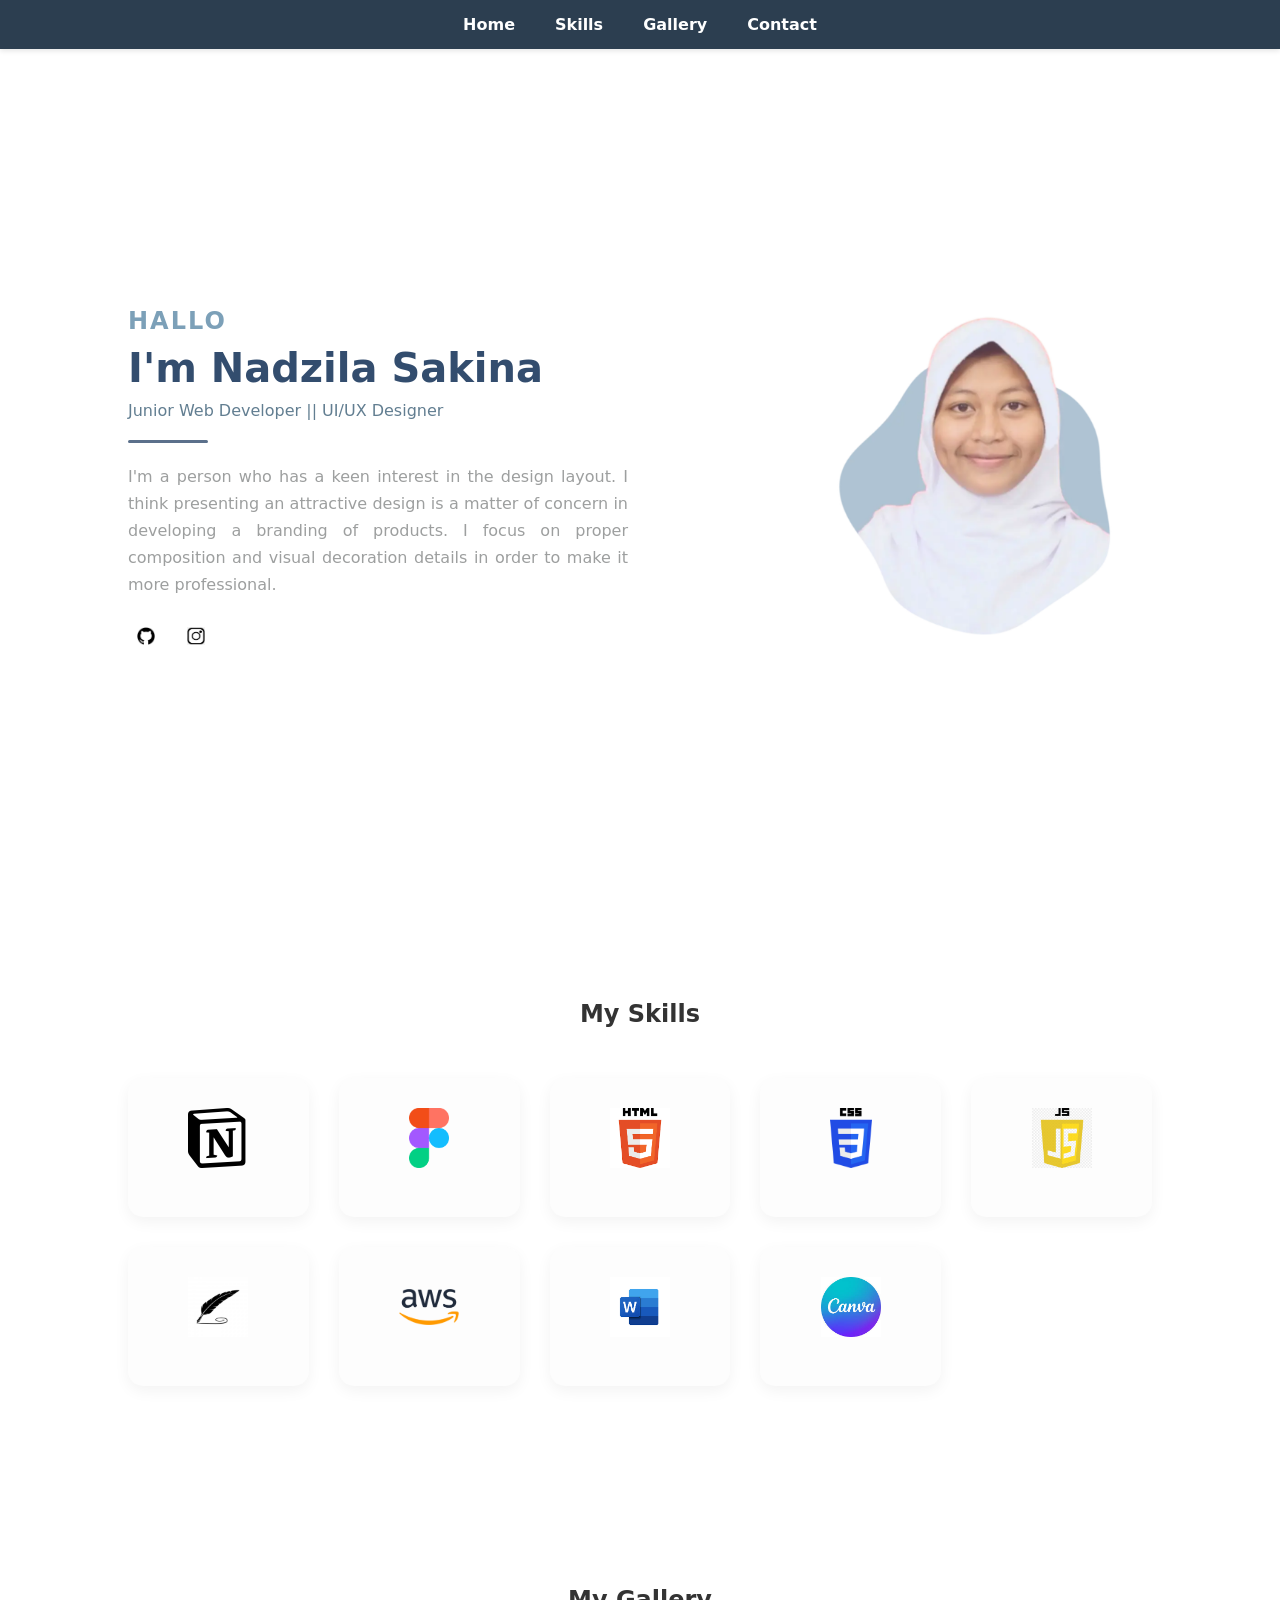
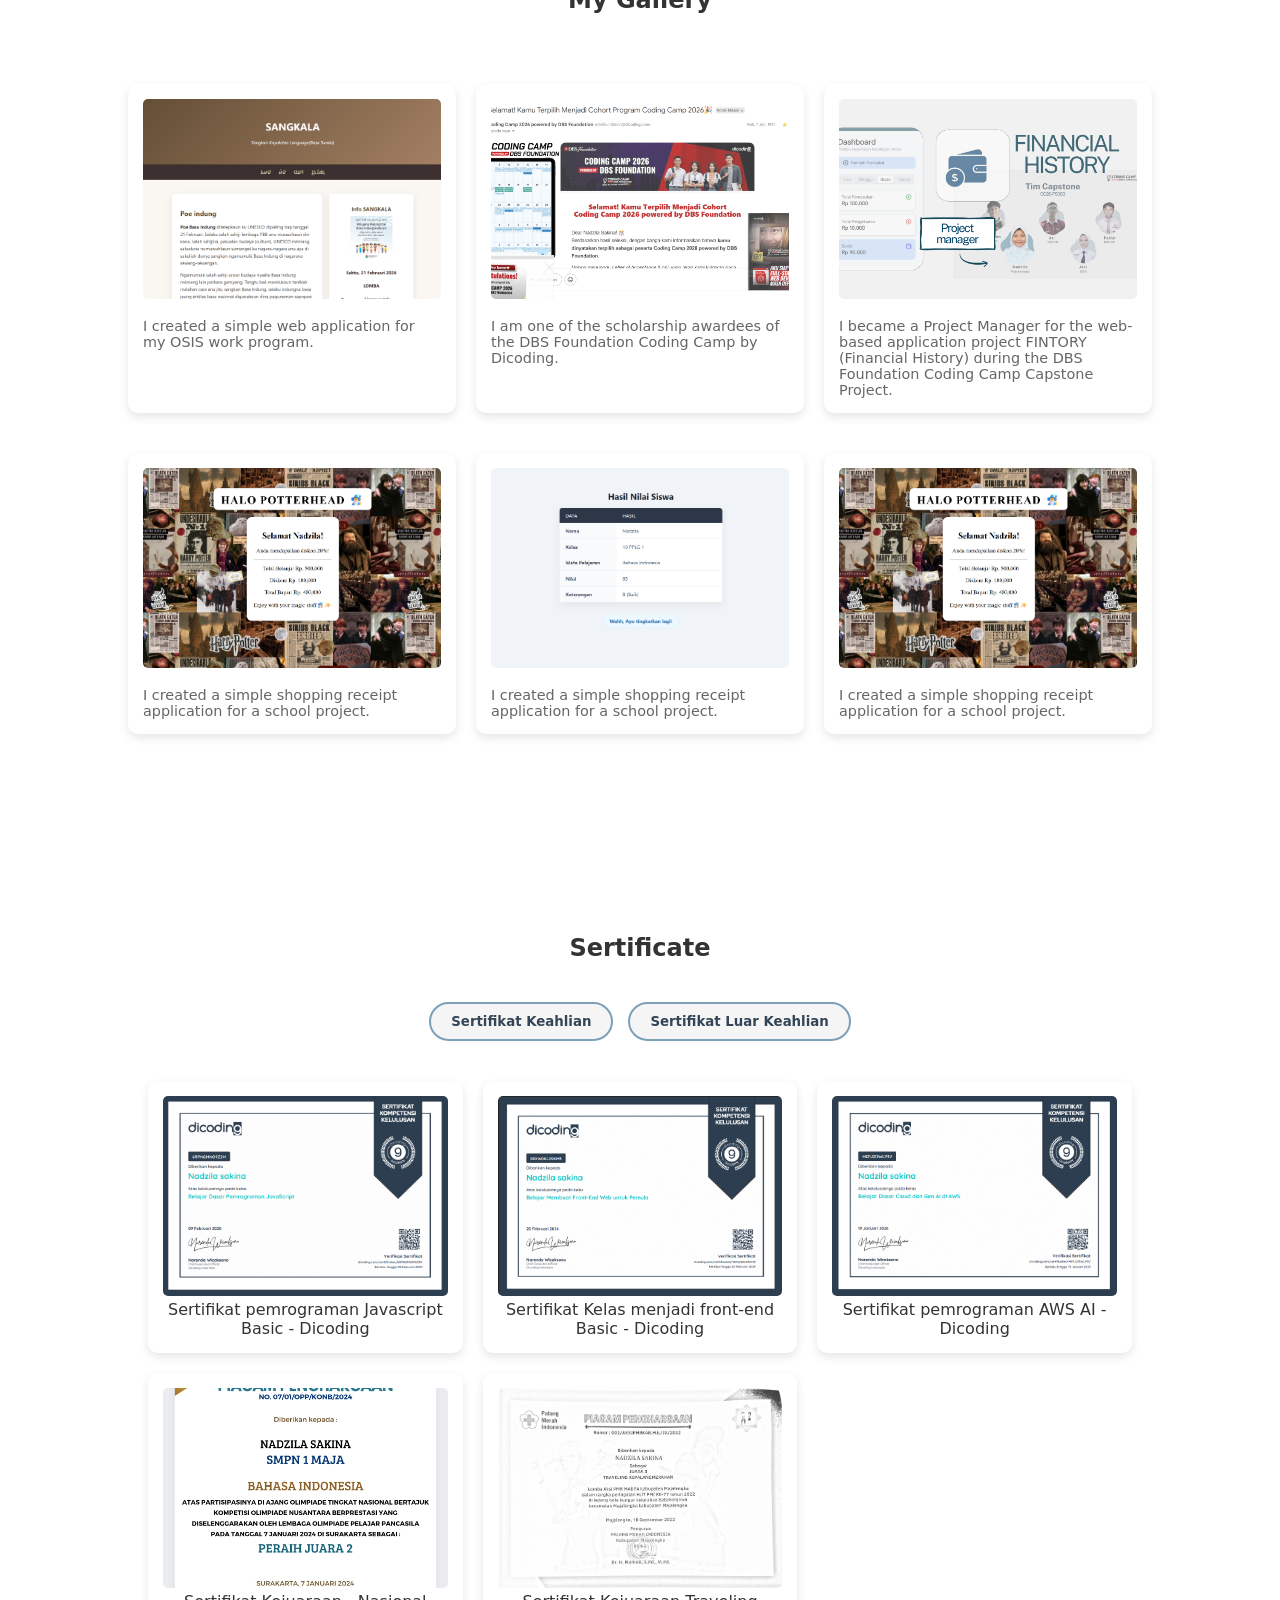
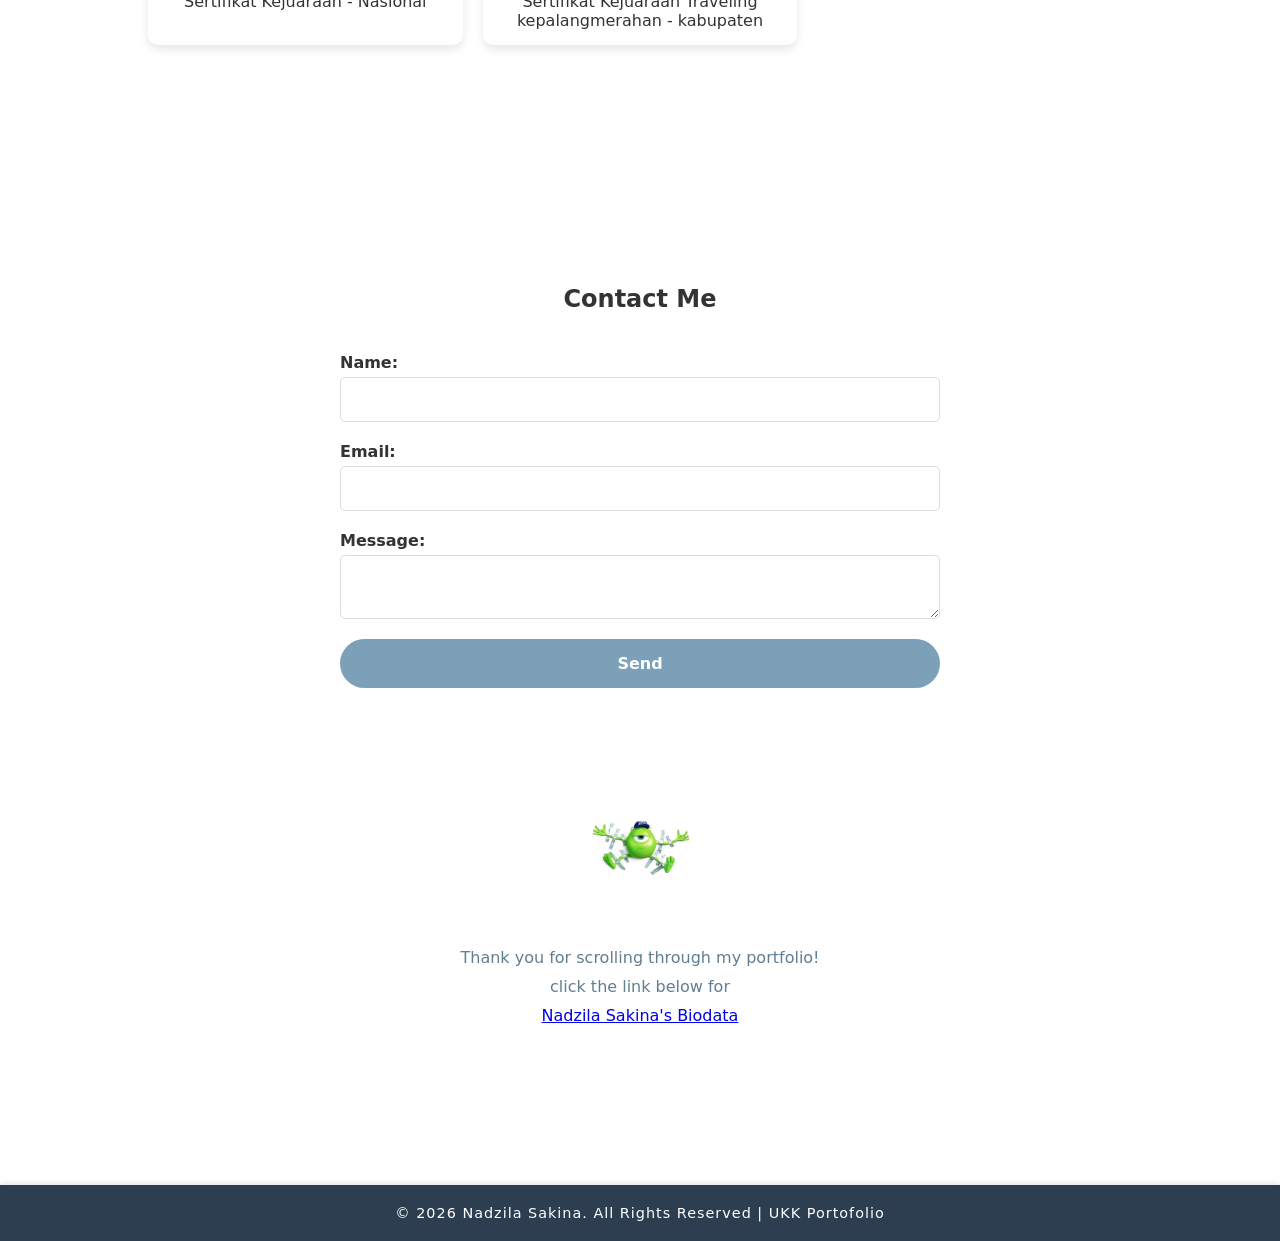
<file: index.html>
<!DOCTYPE html>
<html lang="en">

<head>
    <meta charset="UTF-8">
    <meta name="viewport" content="width=device-width, initial-scale=1.0">
    <title>Portofolio Nadzila</title>
    <link rel="stylesheet" href="style.css">
</head>

<body>
    <nav class="navbar">
        <ul>
            <li><a href="#home">Home</a></li>
            <li><a href="#skill">Skills</a></li>
            <li><a href="#gallery">Gallery</a></li>
            <li><a href="#contact">Contact</a></li>
        </ul>
    </nav>
    <section id="home" class="hero-section">
        <div class="hero-content">
            <h2 class="hallo-text">Hallo</h2>
            <h1 class="main-name">I'm Nadzila Sakina</h1>
            <p class="job-title">Junior Web Developer || UI/UX Designer</p>
            <hr class="separator-line">

            <p class="hero-description">
                I'm a person who has a keen interest in the design layout. I think presenting an attractive design
                is a matter of concern in developing a branding of products. I focus on proper composition and
                visual decoration details in order to make it more professional.
            </p>

            <div class="media-social">
                <a href="https://github.com/sndzilaa/" target="_blank">
                    <img src="GitHub-logo.png" alt="GitHub Logo">
                </a>
                <a href="https://www.instagram.com/snndzl_/" target="_blank">
                    <img src="instagram-icons.png" alt="Instagram Logo">
                </a>
            </div>
        </div>
        <div class="hero-image-container">
            <img src="Profil.png" alt="Nadzila Sakina" class="profile-img">
        </div>
    </section>
    </section>
    <section id="skill">
        <h2>My Skills</h2>
        <div class="skills-container">
            <div class="skill-card">
                <img src="Notion-logo.svg.png" alt="Notion Logo">
            </div>
            <div class="skill-card">
                <img src="Figma-logo.svg.png" alt="Figma Logo">
            </div>
            <div class="skill-card">
                <img src="HTML.png" alt="HTML Logo">
            </div>
            <div class="skill-card">
                <img src="CSS-Logo.png" alt="CSS Logo">
            </div>
            <div class="skill-card">
                <img src="js-logo.png" alt="JavaScript Logo">
            </div>
            <div class="skill-card">
                <img src="28cd1498911e84b2a590cbad6537129b.jpg" alt="writing Logo">
            </div>
            <div class="skill-card">
                <img src="Amazon.png" alt="Amazon Logo">
            </div>
            <div class="skill-card">
                <img src="Word.png" alt="Word Logo">
            </div>
            <div class="skill-card">
                <img src="canva.jpeg" alt="Canva Logo">
            </div>
        </div>
    </section>

    <section id="gallery">
        <h2>My Gallery</h2>
        <div class="gallery">
            <div class="gallery-item">
                <img src="projectPoeIndung.png" alt="Project 1">
                <p>I created a simple web application for my OSIS work program.</p>
            </div>
            <div class="gallery-item">
                <img src="CohortDicoding.png" alt="Project 2">
                <p>I am one of the scholarship awardees of the DBS Foundation Coding Camp by Dicoding.</p>
            </div>
            <div class="gallery-item">
                <img src="Projectmanager.png" alt="Project 3">
                <p>I became a Project Manager for the web-based application project FINTORY (Financial History) during
                    the DBS Foundation Coding Camp Capstone Project.</p>
            </div>
            <div class="gallery-item">
                <img src="Screenshot 2026-04-22 164229.png" alt="Project 4">
                <p>I created a simple shopping receipt application for a school project.</p>
            </div>
            <div class="gallery-item">
                <img src="form nilai.png" alt="Project 4">
                <p>I created a simple shopping receipt application for a school project.</p>
            </div>
            <div class="gallery-item">
                <img src="Screenshot 2026-04-22 164229.png" alt="Project 4">
                <p>I created a simple shopping receipt application for a school project.</p>
            </div>
        </div>
    </section>
    <section id="sertifikat">
        <h2>Sertificate</h2>
        <div class="certificate-buttons">
            <button class="cert-btn" onclick="filterCertificates('keahlian')">Sertifikat Keahlian</button>
            <button class="cert-btn" onclick="filterCertificates('non-keahlian')">Sertifikat Luar Keahlian</button>
        </div>
        <div class="certificate-container">
            <div class="certificate-item keahlian">
                <img src="Sertif javascript.png" alt="Sertifikat Keahlian 1">
                <p>Sertifikat pemrograman Javascript Basic - Dicoding</p>
            </div>
            <div class="certificate-item keahlian">
                <img src="Front-end pemula.png" alt="Sertifikat Keahlian 2">
                <p>Sertifikat Kelas menjadi front-end Basic - Dicoding</p>
            </div>
            <div class="certificate-item keahlian">
                <img src="AWS AI.png" alt="Sertifikat Keahlian 2">
                <p>Sertifikat pemrograman AWS AI - Dicoding</p>
            </div>

            <div class="certificate-item non-keahlian">
                <img src="Bahasain2.jpg" alt="Sertifikat Non-Keahlian 1">
                <p>Sertifikat Kejuaraan - Nasional</p>
            </div>
            <div class="certificate-item non-keahlian">
                <img src="Kepalangmerahan.png" alt="Sertifikat Non-Keahlian 2">
                <p>Sertifikat Kejuaraan Traveling kepalangmerahan - kabupaten</p>
            </div>
        </div>
    </section>

    </section>
    <section id="contact">
        <h2>Contact Me</h2>
        <form id="contact-form">
            <label for="name">Name:</label>
            <input type="text" id="name" name="name" required>

            <label for="email">Email:</label>
            <input type="email" id="email" name="email" required>

            <label for="message">Message:</label>
            <textarea id="message" name="message" required></textarea>

            <button type="submit" id="send-btn">Send</button>
        </form>
        </form> <audio id="click-sound">
            <source src="lofi_sound.wav" type="audio/mpeg">
        </audio>
        <button id="scrollTopBtn" title="Go to top">↑</button>
        <div class="penutup">
            <img src="beyond.jpg">
        </div>
        <div class="thanks">
            <p>Thank you for scrolling through my portfolio!</p>
            <p>click the link below for
            <main><a href="Nadzila_biodata.html" target="_blank">Nadzila Sakina's Biodata</a></main>
            </p>
        </div>
    </section>
    <footer class="footer">
        <p>&copy; 2026 Nadzila Sakina. All Rights Reserved | UKK Portofolio</p>
    </footer>
    <script src="script.js"></script>
</body>

</html>
</file>
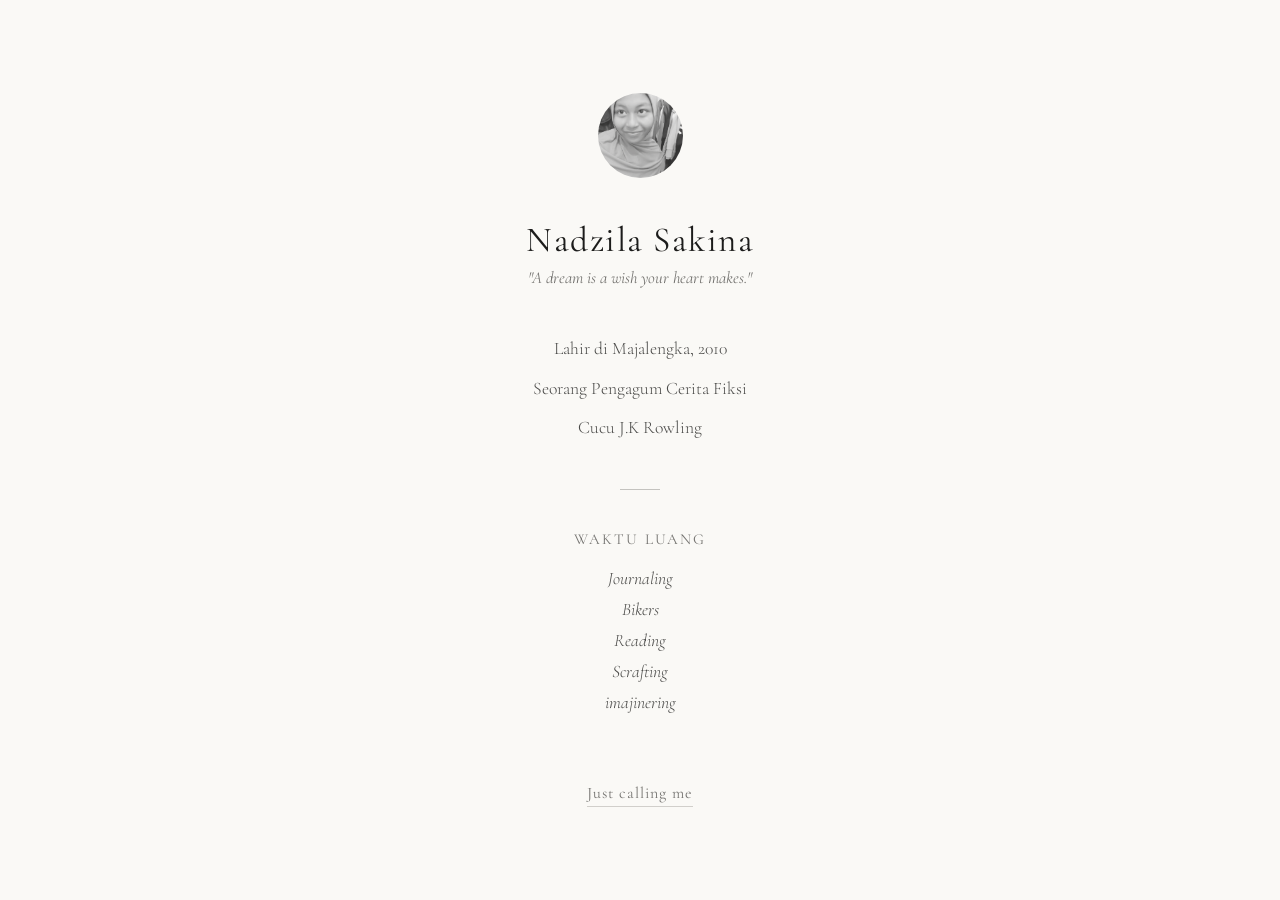
<file: Nadzila_biodata.html>
<!DOCTYPE html>
<html lang="id">

<head>
    <meta charset="UTF-8">
    <meta name="viewport" content="width=device-width, initial-scale=1.0">
    <title>Jurnal Cerita</title>
    <style>
        /* Menggunakan font Garamond yang sangat elegan untuk nuansa sastra klasik */
        @import url('https://fonts.googleapis.com/css2?family=Cormorant+Garamond:ital,wght@0,300;0,400;0,500;1,300;1,400&display=swap');

        * {
            margin: 0;
            padding: 0;
            box-sizing: border-box;
        }

        body {
            font-family: 'Cormorant Garamond', serif;
            background-color: #faf9f6;
            color: #2b2b2a;
            min-height: 100vh;
            display: flex;
            justify-content: center;
            align-items: center;
            padding: 60px 20px;
            -webkit-font-smoothing: antialiased;
        }

        .container {
            width: 100%;
            max-width: 400px;
            text-align: center;
        }


        .profile-section {
            margin-bottom: 35px;
        }

        .profile-img {
            width: 85px;
            height: 85px;
            border-radius: 50%;
            object-fit: cover;
            filter: grayscale(100%);
            opacity: 0.85;
        }

        h1 {
            font-size: 2.2rem;
            font-weight: 400;
            letter-spacing: 1.5px;
            margin-bottom: 6px;
            color: #1c1c1b;
        }

        .tagline {
            font-style: italic;
            font-size: 1.05rem;
            color: #757471;
            margin-bottom: 45px;
        }

        .bio-details {
            margin-bottom: 45px;
            font-size: 1.1rem;
            line-height: 1.8;
            color: #4a4a48;
        }

        .bio-details p {
            margin-bottom: 8px;
            font-weight: 300;
        }

        /* Garis Pembatas Tipis Sekali */
        .divider {
            width: 40px;
            height: 1px;
            background-color: #c4c3bf;
            margin: 0 auto 40px;
        }

        /* Bagian Hobi / Ketertarikan */
        .hobbies-section h2 {
            font-size: 0.95rem;
            font-weight: 400;
            letter-spacing: 2px;
            text-transform: uppercase;
            color: #757471;
            margin-bottom: 20px;
        }

        .hobby-item {
            font-size: 1.1rem;
            font-style: italic;
            color: #4a4a48;
            margin-bottom: 10px;
            font-weight: 300;
        }

        /* Tautan Kontak yang Halus */
        .contact-trigger {
            display: inline-block;
            margin-top: 60px;
            font-size: 1rem;
            letter-spacing: 1px;
            color: #757471;
            text-decoration: none;
            border-bottom: 1px solid #d1cfcb;
            padding-bottom: 3px;
            cursor: pointer;
            transition: color 0.3s, border-color 0.3s;
        }

        .contact-trigger:hover {
            color: #1c1c1b;
            border-color: #1c1c1b;
        }
    </style>
</head>

<body>

    <div class="container">

        <div class="profile-section">
            <img src="Profil ajil.jpg" alt="Fotoku" class="profile-img">
        </div>

        <h1>Nadzila Sakina</h1>
        <p class="tagline">"A dream is a wish your heart makes."</p>

        <div class="bio-details">
            <p>Lahir di Majalengka, 2010</p>
            <p>Seorang Pengagum Cerita Fiksi</p>
            <p>Cucu J.K Rowling</p>
        </div>

        <div class="divider"></div>

        <div class="hobbies-section">
            <h2>Waktu Luang</h2>
            <div class="hobby-item">Journaling</div>
            <div class="hobby-item">Bikers</div>
            <div class="hobby-item">Reading</div>
            <div class="hobby-item">Scrafting</div>
            <div class="hobby-item">imajinering</div>
        </div>

        <span class="contact-trigger" onclick="openNotes()">Just calling me</span>

    </div>

    <script>
        function openNotes() {
            alert("Terima kasih telah singgah. Semoga harimu menyenangkan ");
        }
    </script>

</body>

</html>
</file>
<file: style.css>
* {
    margin: 0;
    padding: 0;
    box-sizing: border-box;
    font-family: system-ui, -apple-system, BlinkMacSystemFont, 'Segoe UI', Roboto, Oxygen, Ubuntu, Cantarell, 'Open Sans', 'Helvetica Neue', sans-serif;
}

body {
    background-color: white;
    color: #333;
    height: 100%;
    margin: 0;
    min-height: 100vh;
    display: flex;
    flex-direction: column;
}

.navbar {
    background-color: #2c3e50;
    padding: 15px 0;
    position: fixed;
    width: 100%;
    top: 0;
    z-index: 1000;
    box-shadow: 0 2px 5px rgba(0, 0, 0, 0.1);
}

.navbar ul {
    display: flex;
    justify-content: center;
    list-style: none;
}

.navbar ul li {
    margin: 0 20px;
}

.navbar ul li a {
    color: white;
    text-decoration: none;
    font-weight: 600;
    transition: 0.3s;
}

.navbar ul li a:hover {
    color: #627e91;
}

.hero-section {
    height: 100vh;
    display: flex;
    align-items: center;
    justify-content: space-between;
    padding: 0 10%;
    padding-top: 80px;
    background: white;
}

.hallo-text {
    font-size: 1.5rem;
    color: #7ca0b8;
    text-transform: uppercase;
    letter-spacing: 2px;
}

.main-name {
    font-size: 3.5rem;
    margin: 10px 0;
    color: #334556;
    display: inline-block;
    opacity: 0;
    transform: translateX(-100px);
    animation: slideInName 1.2s cubic-bezier(0.25, 1, 0.5, 1) forwards;
    animation-delay: 0.3s;
}

@keyframes slideInName {
    0% {
        opacity: 0;
        transform: translateX(-100px);
    }

    100% {
        opacity: 1;
        transform: translateX(0);
    }
}

.job-title {
    font-size: 1rem;
    color: #627e91;
    margin-bottom: 20px;
}

.profile-img {
    width: 350px;
    height: 350px;
    object-fit: cover;
    cursor: pointer;
    transition: all 0.5s ease;
    margin-top: -50px;
}

.profile-img:hover {
    transform: scale(1.05);
}

.separator-line {
    width: 80px;
    border: none;
    border-top: 3px solid #334d6e;
    margin: 20px 0;
    opacity: 0.8;
    border-radius: 2px;
}

.hero-description {
    max-width: 500px;
    font-size: 1rem;
    line-height: 1.7;
    color: #9d9f9f;
    margin-top: 15px;
    text-align: justify;
}

.media-social {
    display: flex;
    gap: 15px;
    margin-top: 20px;
    margin-bottom: 20px;
    justify-content: flex-start;
}

.media-social a {
    width: 35px;
    height: 35px;
    border-radius: 50%;
    display: flex;
    justify-content: center;
    align-items: center;
    transition: 0.3s;
}

.media-social img {
    width: 18px;
    height: 18px;
}

#skill {
    padding: 100px 10%;
    text-align: center;
    background-color: white;
}

#skill h2 {
    text-align: center;
    margin-bottom: 50px;
}

.skills-container {
    display: grid;
    grid-template-columns: repeat(auto-fit, minmax(150px, 1fr));
    gap: 30px;
}

.skill-card {
    padding: 30px;
    background: #fdfdfd;
    border-radius: 15px;
    box-shadow: 0 5px 15px rgba(0, 0, 0, 0.05);
    transition: 0.3s;
}

.skill-card:hover {
    transform: translateY(-5px);
}

.skill-card img {
    width: 60px;
    height: 60px;
    margin-bottom: 15px;
    object-fit: contain;
}

#gallery {
    padding: 100px 10%;
    background-color: #ffffff;
}

#gallery h2 {
    text-align: center;
    margin-bottom: 50px;
}

.gallery {
    display: grid;
    grid-template-columns: repeat(auto-fit, minmax(280px, 1fr));
    gap: 20px;
}

.gallery-item {
    background: white;
    padding: 15px;
    border-radius: 10px;
    box-shadow: 0 4px 10px rgba(0, 0, 0, 0.1);
    transition: 0.3s;
    margin-top: 20px;
}

.gallery-item:hover {
    transform: translateY(-7px);
}

.gallery-item img {
    width: 100%;
    height: 200px;
    object-fit: cover;
    border-radius: 5px;
    cursor: pointer;
    transition: 0.4s;
}

.gallery-item p {
    margin-top: 15px;
    font-size: 0.9rem;
    color: #666;
}

#sertifikat {
    padding: 100px 10% 140px 10%;
    background-color: white;
    text-align: center;
}

#sertifikat h2 {
    text-align: center;
    margin-bottom: 40px;
}

.certificate-buttons {
    display: flex;
    justify-content: center;
    gap: 15px;
    margin-bottom: 40px;
}

.cert-btn {
    padding: 10px 20px;
    background-color: #f5f5f5;
    color: #334556;
    border: 2px solid #7ca0b8;
    border-radius: 20px;
    font-weight: bold;
    cursor: pointer;
    transition: 0.3s ease;
}

.cert-btn.active,
.cert-btn:hover {
    background-color: #7ca0b8;
    color: white;
}

.certificate-container {
    display: grid;
    grid-template-columns: repeat(auto-fit, minmax(280px, 1fr));
    gap: 20px;
    padding: 0 20px;
}

.certificate-item {
    background: white;
    padding: 15px;
    border-radius: 10px;
    box-shadow: 0 4px 10px rgba(0, 0, 0, 0.1);
    transition: transform 0.3s ease;
}

.certificate-item:hover {
    transform: translateY(-5px);
}

.certificate-item img {
    width: 100%;
    height: 200px;
    object-fit: cover;
    border-radius: 5px;
    cursor: pointer;
    transition: transform 0.3s ease;
}

.certificate-item img:hover {
    transform: scale(1.02);
}

.hide {
    display: none !important;
}

#contact {
    padding: 100px 10% 140px 10%;
    background-color: white;
}

#contact h2 {
    text-align: center;
    margin-bottom: 40px;
}

#contact-form {
    max-width: 600px;
    margin: 0 auto;
    display: flex;
    flex-direction: column;
}

#contact-form label {
    margin-bottom: 5px;
    font-weight: bold;
}

#contact-form input,
#contact-form textarea {
    padding: 12px;
    margin-bottom: 20px;
    border: 1px solid #ddd;
    border-radius: 5px;
    font-size: 1rem;
}

#contact-form button {
    padding: 15px 30px;
    background-color: #7ca0b8;
    color: white;
    border: none;
    border-radius: 30px;
    font-weight: bold;
    font-size: 16px;
    cursor: pointer;
    transition: 0.3s;
}

#contact-form button:hover {
    background-color: #2980b9;
}


#musicBtn:hover {
    background: #334556;
    transform: scale(1.1);
}


.main-name {
    font-size: 2.5rem;
    font-weight: bold;
    color: #334d6e;
    margin-bottom: 10px;
    display: inline-block;
    transition: transform 0.4s ease-in-out, color 0.3s ease;
}

.main-name:hover {
    color: #7299b4;
    transform: scale(1.05);
}

#scrollTopBtn {
    display: none;
    position: fixed;
    bottom: 120px;
    right: 30px;
    background: #7ca0b8;
    color: white;
    border: none;
    border-radius: 50%;
    width: 44px;
    height: 44px;
    font-size: 20px;
    cursor: pointer;
    z-index: 999;
    transition: 0.3s;
}

#scrollTopBtn:hover {
    background: #334556;
}

.penutup {
    display: flex;
    justify-content: center;
    align-items: center;
    width: 100%;
    margin-top: 60px;
    margin-bottom: 50px;
}

.penutup img {
    width: 100px;
    height: 100px;
    margin-top: 50px;
    border-radius: 50%;
    object-fit: cover;
    transition: transform 0.6s ease-in-out;
}

.penutup img:hover {
    transform: rotate(360deg);
}

.thanks {
    text-align: center;
    margin-top: 5px;
    margin-bottom: 20px;
    margin-top: 10px;
}

.thanks p {
    font-size: 1rem;
    color: #627e91;
    margin-bottom: 10px;
    margin-top: 2px;
}

.footer {
    background-color: #2c3e50;
    color: white;
    text-align: center;
    padding: 20px 0;
    width: 100%;
    font-size: 0.9rem;
    margin-top: auto;
    box-shadow: 0 -2px 5px rgba(0, 0, 0, 0.1);
}

.footer p {
    margin: 0;
    letter-spacing: 1px;
}

@media (max-width: 768px) {

    /* --- PERBAIKAN TOTAL HERO SECTION (HOME) DI HP --- */
    .hero-section {
        padding: 110px 15px 30px 15px !important;
        min-height: auto !important;
        height: auto !important;
        display: flex !important;
        flex-direction: column !important;
        align-items: center !important;
        justify-content: flex-start !important;
    }

    /* Memaksa kontainer utama menjadi vertikal lurus */
    .hero-content {
        display: flex !important;
        flex-direction: column !important;
        align-items: center !important;
        width: 100% !important;
        height: auto !important;
    }

    /* Mengatur area gambar berada di paling atas */
    .hero-image {
        display: block !important;
        margin: 0 auto 20px auto !important;
        width: 150px !important;
        /* Batasi ukuran lingkaran gambar di HP agar tidak kebesaran */
        height: 150px !important;
    }

    .profile-img {
        width: 100% !important;
        height: 100% !important;
        object-fit: cover !important;
    }

    /* Mengatur area teks di bawah gambar */
    .hero-text {
        display: block !important;
        width: 100% !important;
        text-align: center !important;
    }

    .hallo-text {
        font-size: 1.3rem !important;
        margin-bottom: 5px !important;
        display: block !important;
    }

    .main-name {
        font-size: 1.6rem !important;
        /* Ukuran nama yang pas di layar HP */
        line-height: 1.2 !important;
        margin: 5px 0 !important;
        display: block !important;
        width: 100% !important;
        transform: none !important;
        /* Matikan animasi gerak desktop yang merusak layout HP */
        position: static !important;
        text-align: center !important;
    }

    .job-title {
        font-size: 0.9rem !important;
        margin-top: 5px !important;
        margin-bottom: 10px !important;
        display: block !important;
    }

    .separator-line {
        margin: 15px auto !important;
        width: 40% !important;
        display: block !important;
    }

    .hero-description {
        font-size: 0.88rem !important;
        line-height: 1.5 !important;
        text-align: justify;
        /* Rata kanan-kiri agar teks deskripsi rapi */
        padding: 0 10px !important;
        margin-top: 10px !important;
        display: block !important;
    }
}
</file>
